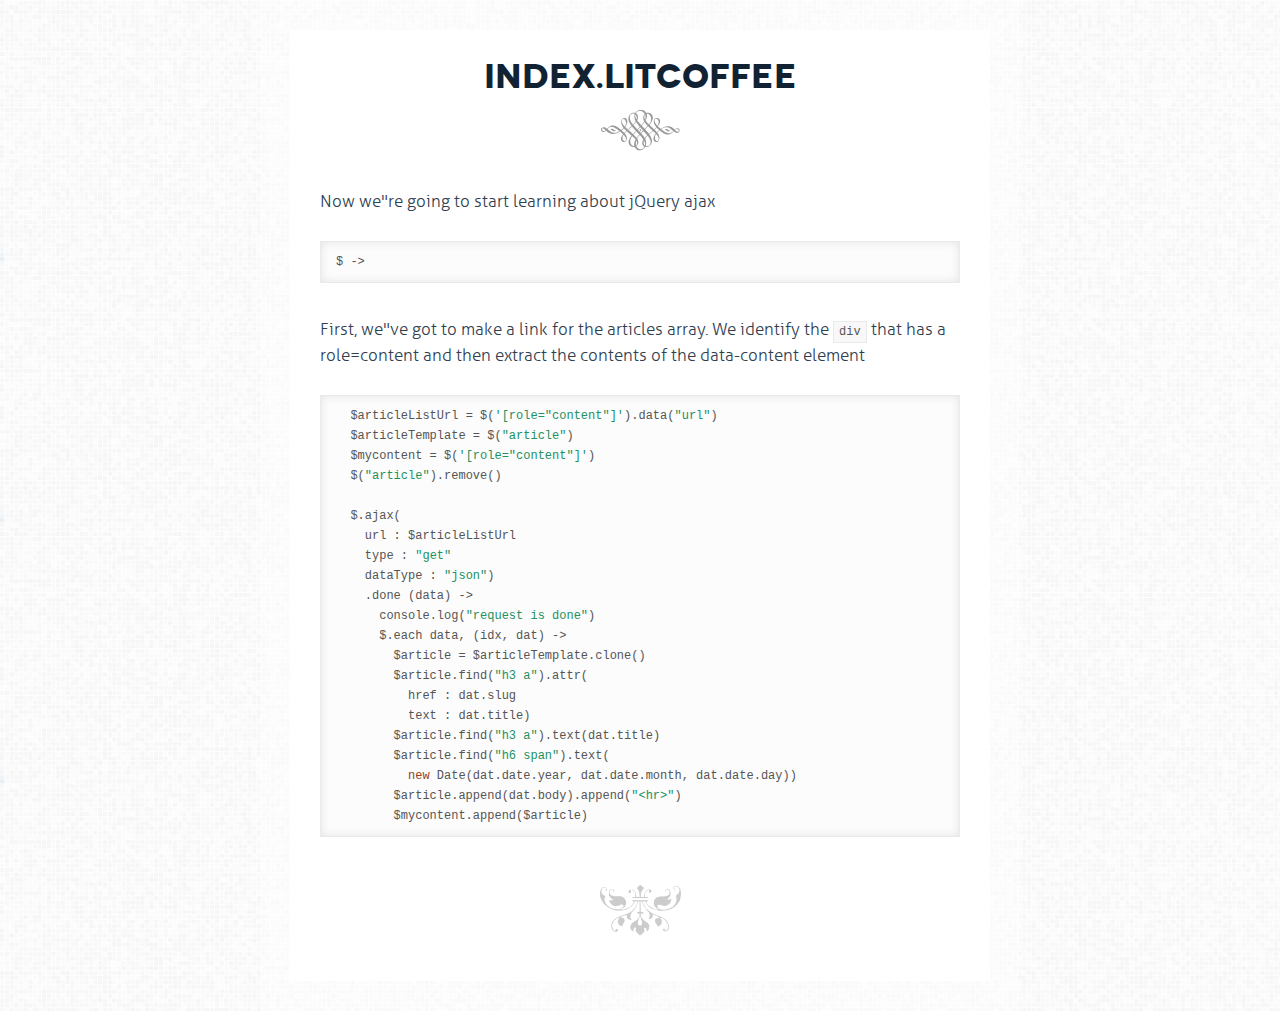
<file: doc/index.html>
<!DOCTYPE html>

<html>
<head>
  <title>index.litcoffee</title>
  <meta http-equiv="content-type" content="text/html; charset=UTF-8">
  <link rel="stylesheet" media="all" href="public/stylesheets/normalize.css" />
  <link rel="stylesheet" media="all" href="docco.css" />
</head>
<body>
  <div class="container">
    <div class="page">

      <div class="header">
        
          <h1>index.litcoffee</h1>
        

        
      </div>

      
        
        <p>Now we&quot;re going to start learning about jQuery ajax</p>

        
          <div class='highlight'><pre>$ -&gt;</pre></div>
        
      
        
        <p>First, we&quot;ve got to make a link for the articles array. We identify the
<code>div</code> that has a role=content and then extract the contents of the data-content
element</p>

        
          <div class='highlight'><pre>  $articleListUrl = $(<span class="string">'[role="content"]'</span>).data(<span class="string">"url"</span>)
  $articleTemplate = $(<span class="string">"article"</span>)
  $mycontent = $(<span class="string">'[role="content"]'</span>)
  $(<span class="string">"article"</span>).remove()

  $.ajax(
    url : $articleListUrl
    type : <span class="string">"get"</span>
    dataType : <span class="string">"json"</span>)
    .done (data) -&gt;
      console.log(<span class="string">"request is done"</span>)
      $.each data, (idx, dat) -&gt;
        $article = $articleTemplate.clone()
        $article.find(<span class="string">"h3 a"</span>).attr(
          href : dat.slug
          text : dat.title)
        $article.find(<span class="string">"h3 a"</span>).text(dat.title)
        $article.find(<span class="string">"h6 span"</span>).text(
          <span class="keyword">new</span> Date(dat.date.year, dat.date.month, dat.date.day))
        $article.append(dat.body).append(<span class="string">"&lt;hr&gt;"</span>)
        $mycontent.append($article)</pre></div>
        
      
      <div class="fleur">h</div>
    </div>
  </div>
</body>
</html>
</file>
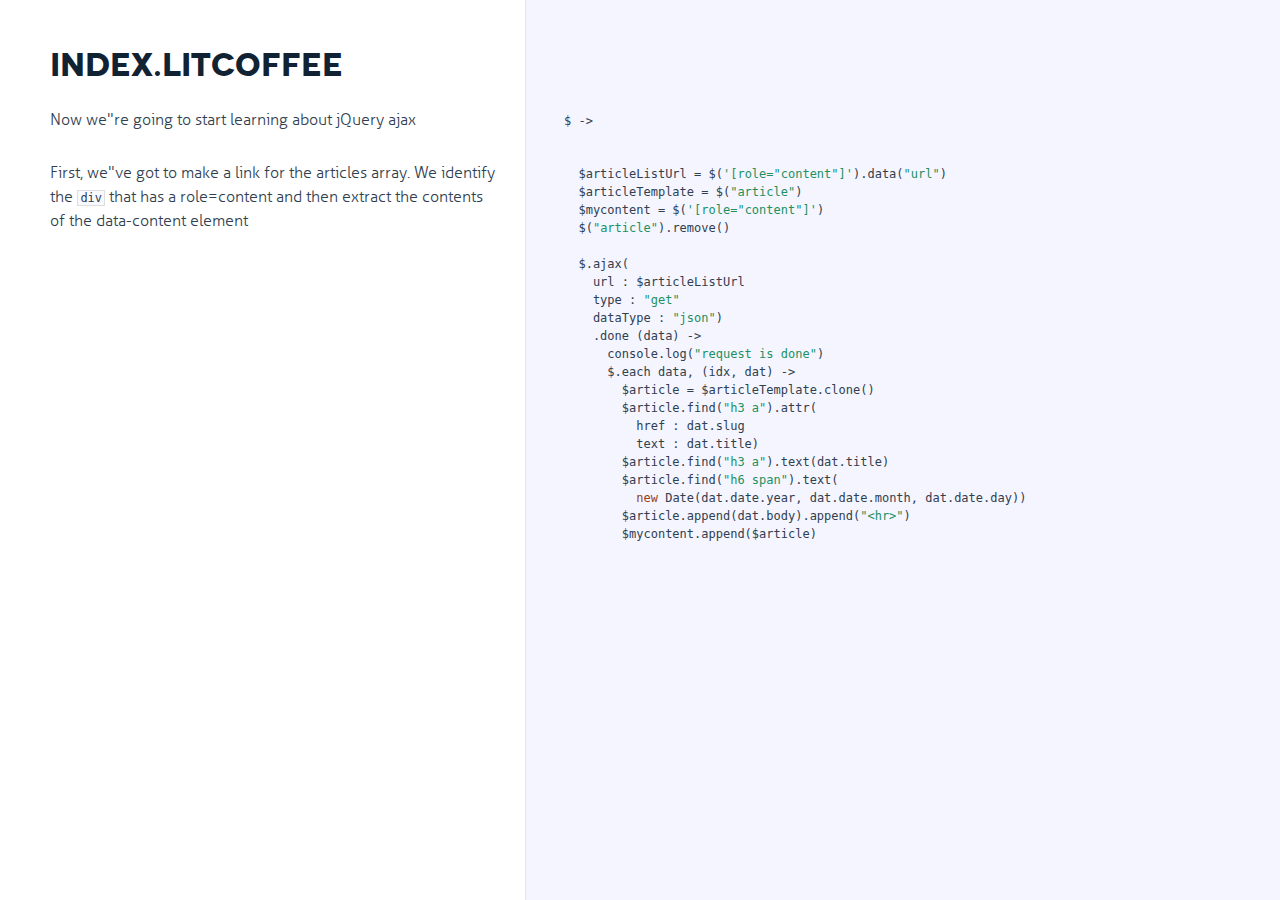
<file: docs/index.html>
<!DOCTYPE html>

<html>
<head>
  <title>index.litcoffee</title>
  <meta http-equiv="content-type" content="text/html; charset=UTF-8">
  <meta name="viewport" content="width=device-width, target-densitydpi=160dpi, initial-scale=1.0; maximum-scale=1.0; user-scalable=0;">
  <link rel="stylesheet" media="all" href="docco.css" />
</head>
<body>
  <div id="container">
    <div id="background"></div>
    
    <ul class="sections">
        
          <li id="title">
              <div class="annotation">
                  <h1>index.litcoffee</h1>
              </div>
          </li>
        
        
        
        <li id="section-1">
            <div class="annotation">
              
              <div class="pilwrap ">
                <a class="pilcrow" href="#section-1">&#182;</a>
              </div>
              <p>Now we&quot;re going to start learning about jQuery ajax</p>

            </div>
            
            <div class="content"><div class='highlight'><pre>$ -&gt;</pre></div></div>
            
        </li>
        
        
        <li id="section-2">
            <div class="annotation">
              
              <div class="pilwrap ">
                <a class="pilcrow" href="#section-2">&#182;</a>
              </div>
              <p>First, we&quot;ve got to make a link for the articles array. We identify the
<code>div</code> that has a role=content and then extract the contents of the data-content
element</p>

            </div>
            
            <div class="content"><div class='highlight'><pre>  $articleListUrl = $(<span class="string">'[role="content"]'</span>).data(<span class="string">"url"</span>)
  $articleTemplate = $(<span class="string">"article"</span>)
  $mycontent = $(<span class="string">'[role="content"]'</span>)
  $(<span class="string">"article"</span>).remove()

  $.ajax(
    url : $articleListUrl
    type : <span class="string">"get"</span>
    dataType : <span class="string">"json"</span>)
    .done (data) -&gt;
      console.log(<span class="string">"request is done"</span>)
      $.each data, (idx, dat) -&gt;
        $article = $articleTemplate.clone()
        $article.find(<span class="string">"h3 a"</span>).attr(
          href : dat.slug
          text : dat.title)
        $article.find(<span class="string">"h3 a"</span>).text(dat.title)
        $article.find(<span class="string">"h6 span"</span>).text(
          <span class="keyword">new</span> Date(dat.date.year, dat.date.month, dat.date.day))
        $article.append(dat.body).append(<span class="string">"&lt;hr&gt;"</span>)
        $mycontent.append($article)</pre></div></div>
            
        </li>
        
    </ul>
  </div>
</body>
</html>
</file>
<file: doc/docco.css>
/*--------------------- Typography ----------------------------*/

@font-face {
    font-family: 'aller-light';
    src: url('public/fonts/aller-light.eot');
    src: url('public/fonts/aller-light.eot?#iefix') format('embedded-opentype'),
         url('public/fonts/aller-light.woff') format('woff'),
         url('public/fonts/aller-light.ttf') format('truetype');
    font-weight: normal;
    font-style: normal;
}

@font-face {
    font-family: 'aller-bold';
    src: url('public/fonts/aller-bold.eot');
    src: url('public/fonts/aller-bold.eot?#iefix') format('embedded-opentype'),
         url('public/fonts/aller-bold.woff') format('woff'),
         url('public/fonts/aller-bold.ttf') format('truetype');
    font-weight: normal;
    font-style: normal;
}

@font-face {
    font-family: 'novecento-bold';
    src: url('public/fonts/novecento-bold.eot');
    src: url('public/fonts/novecento-bold.eot?#iefix') format('embedded-opentype'),
         url('public/fonts/novecento-bold.woff') format('woff'),
         url('public/fonts/novecento-bold.ttf') format('truetype');
    font-weight: normal;
    font-style: normal;
}

@font-face {
    font-family: 'fleurons';
    src: url('public/fonts/fleurons.eot');
    src: url('public/fonts/fleurons.eot?#iefix') format('embedded-opentype'),
         url('public/fonts/fleurons.woff') format('woff'),
         url('public/fonts/fleurons.ttf') format('truetype');
    font-weight: normal;
    font-style: normal;
}

/*--------------------- Base Styles ----------------------------*/

body {
  font-family: "aller-light";
  background: url('public/images/gray.png') #fff;
  background-size: 322px;
  margin: 0;
}

hr {
  height: 1px;
  background: #ddd;
  border: 0;
}

h1, h2, h3, h4, h5, h6 {
  color: #112233;
  font-weight: normal;
  font-family: "novecento-bold";
  text-transform: uppercase;
  line-height: 1em;
  margin-top: 50px;
}
  h1 {
    margin: 0;
    text-align: center;
  }
  h2 {
    font-size: 1.3em;
  }
  h1:after {
    content: "8";
    display: block;
    font-family: "fleurons";
    color: #999;
    font-size: 80px;
    padding: 10px 0 25px;
  }

a {
  color: #000;
}

b, strong {
  font-weight: normal;
  font-family: "aller-bold";
}

blockquote {
  border-left: 5px solid #ccc;
  margin-left: 0;
  padding: 1px 0 1px 1em;
}
  .page blockquote p {
    font-family: Menlo, Consolas, Monaco, monospace;
    font-size: 14px; line-height: 19px;
    color: #999;
    margin: 10px 0 0;
    white-space: pre-wrap;
  }

pre, tt, code {
  font-family: Menlo, Consolas, Monaco, monospace;
  font-size: 12px;
  display: inline-block;
  border: 1px solid #EAEAEA;
  background: #f8f8f8;
  color: #555;
  padding: 0 5px;
  line-height: 20px;
}
  .page pre {
    margin: 0;
    width: 608px;
    padding: 10px 15px;
    background: #fcfcfc;
    -moz-box-shadow:    inset 0 0 10px rgba(0,0,0,0.1);
    -webkit-box-shadow: inset 0 0 10px rgba(0,0,0,0.1);
    box-shadow:         inset 0 0 10px rgba(0,0,0,0.1);
    overflow-x: auto;
  }
    .page pre code {
      border: 0;
      padding: 0;
      background: transparent;
    }

.fleur {
  font-family: "fleurons";
  font-size: 100px;
  text-align: center;
  margin: 40px 0;
  color: #ccc;
}

/*--------------------- Layout ----------------------------*/

.container {
  width: 760px;
  margin: 0 auto;
  background: #fff;
  background: rgba(255,255,255, 0.4);
  overflow: hidden;
}
  .page {
    width: 640px;
    padding: 30px;
    margin: 30px;
    background: #fff;
    font-size: 17px;
    line-height: 26px;
  }
    .page p {
      color: #30404f;
      margin: 26px 0;
    }

ul.sections {
  list-style: none;
  padding:0 0 5px 0;;
  margin:0;
}

.page li p {
  margin: 12px 0;
}

.toc {
  max-height: 0;
  overflow: hidden;
  text-align: center;
  font-size: 13px;
  line-height: 20px;
  -moz-transition: max-height 1s;
  -webkit-transition: max-height 1s;
  transition: max-height 1s;
}
  .header:hover .toc {
    max-height: 500px;
  }
  .toc h3 {
    margin-top: 20px;
  }
  .toc ol {
    margin: 0 0 20px 0;
    display: inline-block;
    text-align: left;
    list-style-type: upper-roman;
  }
    .toc li {
      font-family: 'novecento-bold';
    }
      .toc li a {
        font-family: 'aller-light';
      }


/*---------------------- Syntax Highlighting -----------------------------*/

td.linenos { background-color: #f0f0f0; padding-right: 10px; }
span.lineno { background-color: #f0f0f0; padding: 0 5px 0 5px; }
/*

github.com style (c) Vasily Polovnyov <vast@whiteants.net>

*/

pre code {
  display: block; padding: 0.5em;
  color: #000;
  background: #f8f8ff
}

pre .comment,
pre .template_comment,
pre .diff .header,
pre .javadoc {
  color: #408080;
  font-style: italic
}

pre .keyword,
pre .assignment,
pre .literal,
pre .css .rule .keyword,
pre .winutils,
pre .javascript .title,
pre .lisp .title,
pre .subst {
  color: #954121;
  /*font-weight: bold*/
}

pre .number,
pre .hexcolor {
  color: #40a070
}

pre .string,
pre .tag .value,
pre .phpdoc,
pre .tex .formula {
  color: #219161;
}

pre .title,
pre .id {
  color: #19469D;
}
pre .params {
  color: #00F;
}

pre .javascript .title,
pre .lisp .title,
pre .subst {
  font-weight: normal
}

pre .class .title,
pre .haskell .label,
pre .tex .command {
  color: #458;
  font-weight: bold
}

pre .tag,
pre .tag .title,
pre .rules .property,
pre .django .tag .keyword {
  color: #000080;
  font-weight: normal
}

pre .attribute,
pre .variable,
pre .instancevar,
pre .lisp .body {
  color: #008080
}

pre .regexp {
  color: #B68
}

pre .class {
  color: #458;
  font-weight: bold
}

pre .symbol,
pre .ruby .symbol .string,
pre .ruby .symbol .keyword,
pre .ruby .symbol .keymethods,
pre .lisp .keyword,
pre .tex .special,
pre .input_number {
  color: #990073
}

pre .builtin,
pre .constructor,
pre .built_in,
pre .lisp .title {
  color: #0086b3
}

pre .preprocessor,
pre .pi,
pre .doctype,
pre .shebang,
pre .cdata {
  color: #999;
  font-weight: bold
}

pre .deletion {
  background: #fdd
}

pre .addition {
  background: #dfd
}

pre .diff .change {
  background: #0086b3
}

pre .chunk {
  color: #aaa
}

pre .tex .formula {
  opacity: 0.5;
}
</file>
<file: docs/docco.css>
/*--------------------- Typography ----------------------------*/

@font-face {
    font-family: 'aller-light';
    src: url('public/fonts/aller-light.eot');
    src: url('public/fonts/aller-light.eot?#iefix') format('embedded-opentype'),
         url('public/fonts/aller-light.woff') format('woff'),
         url('public/fonts/aller-light.ttf') format('truetype');
    font-weight: normal;
    font-style: normal;
}

@font-face {
    font-family: 'aller-bold';
    src: url('public/fonts/aller-bold.eot');
    src: url('public/fonts/aller-bold.eot?#iefix') format('embedded-opentype'),
         url('public/fonts/aller-bold.woff') format('woff'),
         url('public/fonts/aller-bold.ttf') format('truetype');
    font-weight: normal;
    font-style: normal;
}

@font-face {
    font-family: 'novecento-bold';
    src: url('public/fonts/novecento-bold.eot');
    src: url('public/fonts/novecento-bold.eot?#iefix') format('embedded-opentype'),
         url('public/fonts/novecento-bold.woff') format('woff'),
         url('public/fonts/novecento-bold.ttf') format('truetype');
    font-weight: normal;
    font-style: normal;
}

/*--------------------- Layout ----------------------------*/
html { height: 100%; }
body {
  font-family: "aller-light";
  font-size: 14px;
  line-height: 18px;
  color: #30404f;
  margin: 0; padding: 0;
  height:100%;
}
#container { min-height: 100%; }

a {
  color: #000;
}

b, strong {
  font-weight: normal;
  font-family: "aller-bold";
}

p, ul, ol {
  margin: 15px 0 0px;
}

h1, h2, h3, h4, h5, h6 {
  color: #112233;
  line-height: 1em;
  font-weight: normal;
  font-family: "novecento-bold";
  text-transform: uppercase;
  margin: 30px 0 15px 0;
}

h1 {
  margin-top: 40px;
}

hr {
  border: 0;
  background: 1px solid #ddd;
  height: 1px;
  margin: 20px 0;
}

pre, tt, code {
  font-size: 12px; line-height: 16px;
  font-family: Menlo, Monaco, Consolas, "Lucida Console", monospace;
  margin: 0; padding: 0;
}
  .annotation pre {
    display: block;
    margin: 0;
    padding: 7px 10px;
    background: #fcfcfc;
    -moz-box-shadow:    inset 0 0 10px rgba(0,0,0,0.1);
    -webkit-box-shadow: inset 0 0 10px rgba(0,0,0,0.1);
    box-shadow:         inset 0 0 10px rgba(0,0,0,0.1);
    overflow-x: auto;
  }
    .annotation pre code {
      border: 0;
      padding: 0;
      background: transparent;
    }


blockquote {
  border-left: 5px solid #ccc;
  margin: 0;
  padding: 1px 0 1px 1em;
}
  .sections blockquote p {
    font-family: Menlo, Consolas, Monaco, monospace;
    font-size: 12px; line-height: 16px;
    color: #999;
    margin: 10px 0 0;
    white-space: pre-wrap;
  }

ul.sections {
  list-style: none;
  padding:0 0 5px 0;;
  margin:0;
}

/*
  Force border-box so that % widths fit the parent
  container without overlap because of margin/padding.

  More Info : http://www.quirksmode.org/css/box.html
*/
ul.sections > li > div {
  -moz-box-sizing: border-box;    /* firefox */
  -ms-box-sizing: border-box;     /* ie */
  -webkit-box-sizing: border-box; /* webkit */
  -khtml-box-sizing: border-box;  /* konqueror */
  box-sizing: border-box;         /* css3 */
}


/*---------------------- Jump Page -----------------------------*/
#jump_to, #jump_page {
  margin: 0;
  background: white;
  -webkit-box-shadow: 0 0 25px #777; -moz-box-shadow: 0 0 25px #777;
  -webkit-border-bottom-left-radius: 5px; -moz-border-radius-bottomleft: 5px;
  font: 16px Arial;
  cursor: pointer;
  text-align: right;
  list-style: none;
}

#jump_to a {
  text-decoration: none;
}

#jump_to a.large {
  display: none;
}
#jump_to a.small {
  font-size: 22px;
  font-weight: bold;
  color: #676767;
}

#jump_to, #jump_wrapper {
  position: fixed;
  right: 0; top: 0;
  padding: 10px 15px;
  margin:0;
}

#jump_wrapper {
  display: none;
  padding:0;
}

#jump_to:hover #jump_wrapper {
  display: block;
}

#jump_page {
  padding: 5px 0 3px;
  margin: 0 0 25px 25px;
}

#jump_page .source {
  display: block;
  padding: 15px;
  text-decoration: none;
  border-top: 1px solid #eee;
}

#jump_page .source:hover {
  background: #f5f5ff;
}

#jump_page .source:first-child {
}

/*---------------------- Low resolutions (> 320px) ---------------------*/
@media only screen and (min-width: 320px) {
  .pilwrap { display: none; }

  ul.sections > li > div {
    display: block;
    padding:5px 10px 0 10px;
  }

  ul.sections > li > div.annotation ul, ul.sections > li > div.annotation ol {
    padding-left: 30px;
  }

  ul.sections > li > div.content {
    background: #f5f5ff;
    overflow-x:auto;
    -webkit-box-shadow: inset 0 0 5px #e5e5ee;
    box-shadow: inset 0 0 5px #e5e5ee;
    border: 1px solid #dedede;
    margin:5px 10px 5px 10px;
    padding-bottom: 5px;
  }

  ul.sections > li > div.annotation pre {
    margin: 7px 0 7px;
    padding-left: 15px;
  }

  ul.sections > li > div.annotation p tt, .annotation code {
    background: #f8f8ff;
    border: 1px solid #dedede;
    font-size: 12px;
    padding: 0 0.2em;
  }
}

/*----------------------  (> 481px) ---------------------*/
@media only screen and (min-width: 481px) {
  #container {
    position: relative;
  }
  body {
    background-color: #F5F5FF;
    font-size: 15px;
    line-height: 21px;
  }
  pre, tt, code {
    line-height: 18px;
  }
  p, ul, ol {
    margin: 0 0 15px;
  }


  #jump_to {
    padding: 5px 10px;
  }
  #jump_wrapper {
    padding: 0;
  }
  #jump_to, #jump_page {
    font: 10px Arial;
    text-transform: uppercase;
  }
  #jump_page .source {
    padding: 5px 10px;
  }
  #jump_to a.large {
    display: inline-block;
  }
  #jump_to a.small {
    display: none;
  }



  #background {
    position: absolute;
    top: 0; bottom: 0;
    width: 350px;
    background: #fff;
    border-right: 1px solid #e5e5ee;
    z-index: -1;
  }

  ul.sections > li > div.annotation ul, ul.sections > li > div.annotation ol {
    padding-left: 40px;
  }

  ul.sections > li {
    white-space: nowrap;
  }

  ul.sections > li > div {
    display: inline-block;
  }

  ul.sections > li > div.annotation {
    max-width: 350px;
    min-width: 350px;
    min-height: 5px;
    padding: 13px;
    overflow-x: hidden;
    white-space: normal;
    vertical-align: top;
    text-align: left;
  }
  ul.sections > li > div.annotation pre {
    margin: 15px 0 15px;
    padding-left: 15px;
  }

  ul.sections > li > div.content {
    padding: 13px;
    vertical-align: top;
    background: #f5f5ff;
    border: none;
    -webkit-box-shadow: none;
    box-shadow: none;
  }

  .pilwrap {
    position: relative;
    display: inline;
  }

  .pilcrow {
    font: 12px Arial;
    text-decoration: none;
    color: #454545;
    position: absolute;
    top: 3px; left: -20px;
    padding: 1px 2px;
    opacity: 0;
    -webkit-transition: opacity 0.2s linear;
  }
    .for-h1 .pilcrow {
      top: 47px;
    }
    .for-h2 .pilcrow, .for-h3 .pilcrow, .for-h4 .pilcrow {
      top: 35px;
    }

  ul.sections > li > div.annotation:hover .pilcrow {
    opacity: 1;
  }
}

/*---------------------- (> 1025px) ---------------------*/
@media only screen and (min-width: 1025px) {

  body {
    font-size: 16px;
    line-height: 24px;
  }

  #background {
    width: 525px;
  }
  ul.sections > li > div.annotation {
    max-width: 525px;
    min-width: 525px;
    padding: 10px 25px 1px 50px;
  }
  ul.sections > li > div.content {
    padding: 9px 15px 16px 25px;
  }
}

/*---------------------- Syntax Highlighting -----------------------------*/

td.linenos { background-color: #f0f0f0; padding-right: 10px; }
span.lineno { background-color: #f0f0f0; padding: 0 5px 0 5px; }
/*

github.com style (c) Vasily Polovnyov <vast@whiteants.net>

*/

pre code {
  display: block; padding: 0.5em;
  color: #000;
  background: #f8f8ff
}

pre .comment,
pre .template_comment,
pre .diff .header,
pre .javadoc {
  color: #408080;
  font-style: italic
}

pre .keyword,
pre .assignment,
pre .literal,
pre .css .rule .keyword,
pre .winutils,
pre .javascript .title,
pre .lisp .title,
pre .subst {
  color: #954121;
  /*font-weight: bold*/
}

pre .number,
pre .hexcolor {
  color: #40a070
}

pre .string,
pre .tag .value,
pre .phpdoc,
pre .tex .formula {
  color: #219161;
}

pre .title,
pre .id {
  color: #19469D;
}
pre .params {
  color: #00F;
}

pre .javascript .title,
pre .lisp .title,
pre .subst {
  font-weight: normal
}

pre .class .title,
pre .haskell .label,
pre .tex .command {
  color: #458;
  font-weight: bold
}

pre .tag,
pre .tag .title,
pre .rules .property,
pre .django .tag .keyword {
  color: #000080;
  font-weight: normal
}

pre .attribute,
pre .variable,
pre .instancevar,
pre .lisp .body {
  color: #008080
}

pre .regexp {
  color: #B68
}

pre .class {
  color: #458;
  font-weight: bold
}

pre .symbol,
pre .ruby .symbol .string,
pre .ruby .symbol .keyword,
pre .ruby .symbol .keymethods,
pre .lisp .keyword,
pre .tex .special,
pre .input_number {
  color: #990073
}

pre .builtin,
pre .constructor,
pre .built_in,
pre .lisp .title {
  color: #0086b3
}

pre .preprocessor,
pre .pi,
pre .doctype,
pre .shebang,
pre .cdata {
  color: #999;
  font-weight: bold
}

pre .deletion {
  background: #fdd
}

pre .addition {
  background: #dfd
}

pre .diff .change {
  background: #0086b3
}

pre .chunk {
  color: #aaa
}

pre .tex .formula {
  opacity: 0.5;
}
</file>
